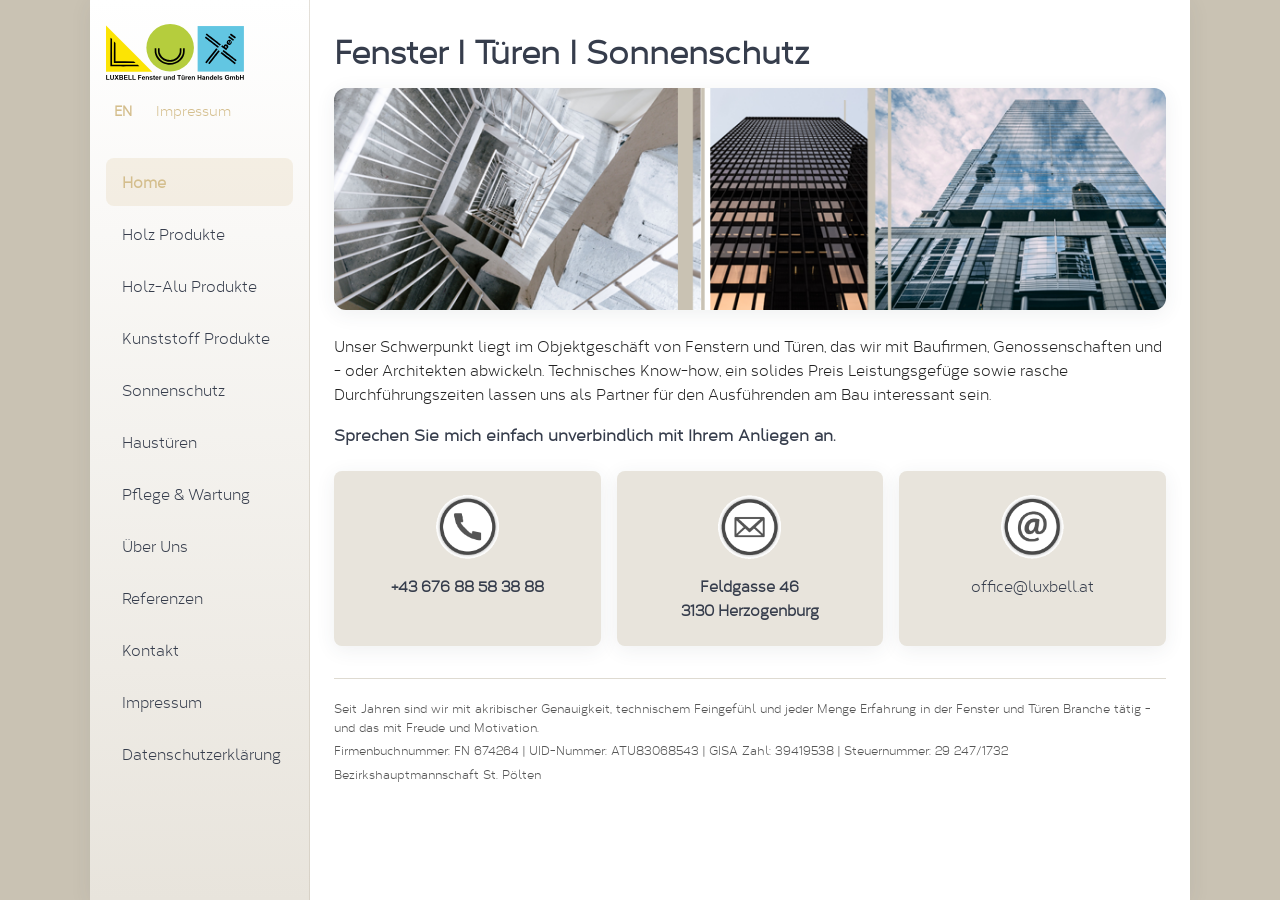
<file: index.html>
<!DOCTYPE html>
<html lang="de">
<head>
  <meta charset="utf-8">
  <meta name="viewport" content="width=device-width, initial-scale=1">
  <title>LUXbell - Fenster - Türen - Sonnenschutz</title>
  <meta name="description" content="LUXBELL Fenster und Türen Handels GmbH – Fenster, Türen und Sonnenschutz. Objektgeschäft mit Baufirmen, Genossenschaften und Architekten.">
  <link rel="stylesheet" href="css/styles.css">
</head>
<body>
  <div class="site-wrapper">
    <header class="site-header">
      <a href="#home" class="logo-link" aria-label="LUXbell Startseite">
        <img src="images/luxbell_logo.svg" alt="">
        <span class="logo-text">LUXbell</span>
      </a>
      <div class="header-meta">
        <span class="lang-switcher" id="lang-switcher" role="button" tabindex="0">EN</span>
        <a href="#impressum">Impressum</a>
      </div>
      <button type="button" class="nav-toggle" id="nav-toggle" aria-label="Menü öffnen">
        <span></span>
        <span></span>
        <span></span>
      </button>
      <nav class="nav" id="nav" aria-label="Hauptnavigation">
        <ul class="nav-list" id="nav-list">
          <!-- filled by app.js from content/content.js -->
        </ul>
      </nav>
    </header>
    <main id="main-content" class="main-content">
      <!-- content injected by app.js -->
      <div class="page-content">
        <p>Laden…</p>
      </div>
    </main>
  </div>
  <script src="content/references-data.js"></script>
  <script src="content/content.js"></script>
  <script src="js/app.js"></script>
</body>
</html>
</file>
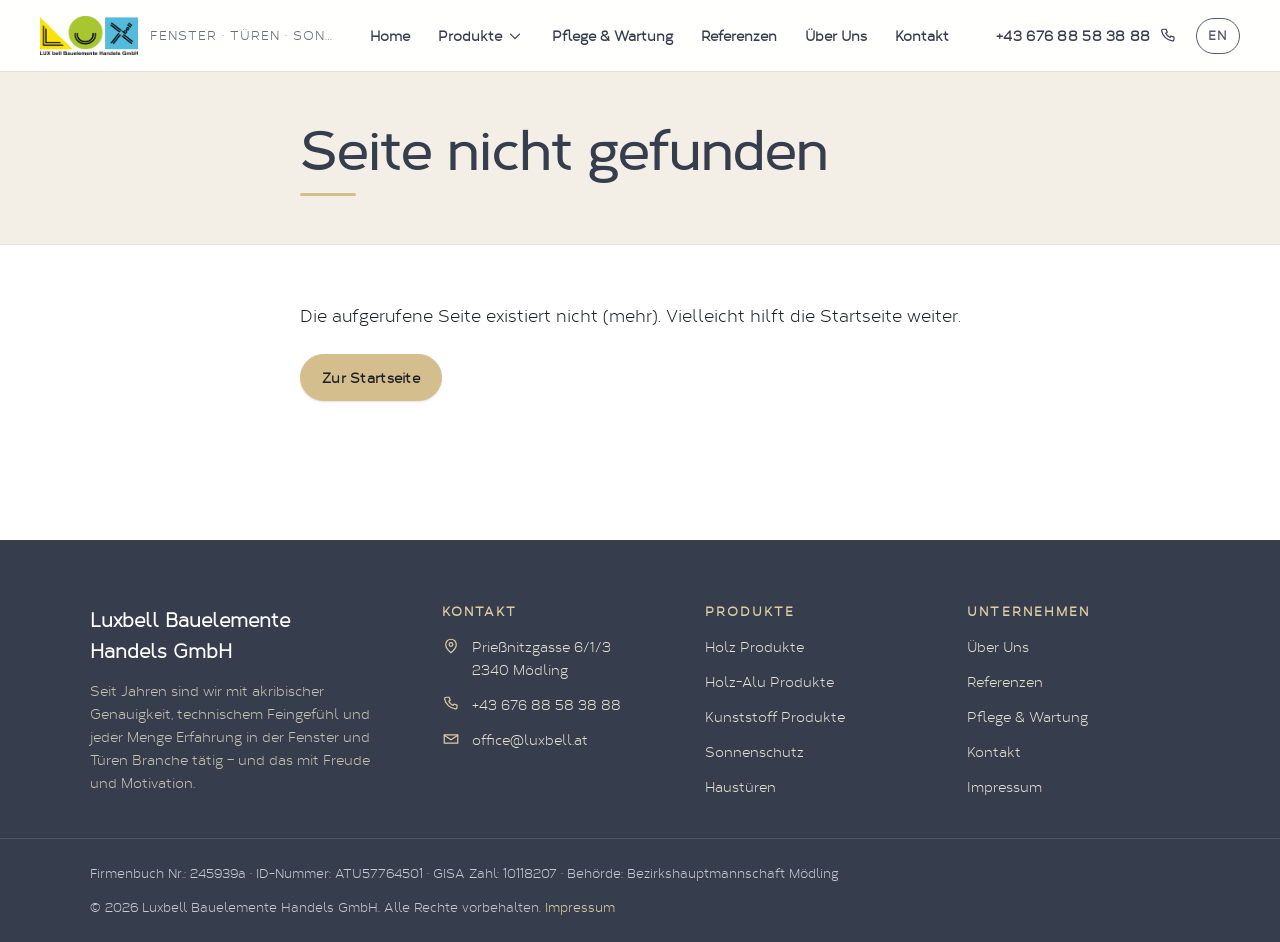
<file: v2/index.html>
<!DOCTYPE html>
<html lang="de">
<head>
  <!--
    MOUNT POINT DETECTION — must stay the first thing in <head>.

    Every URL in this project (stylesheet, modules, images, PDFs, links) is
    written relative and resolves against <base>. This script works out what
    <base> should be and inserts it before the browser parses anything else,
    so the same files work unchanged at

        /            a normal web root
        /v2/         the preview subfolder
        /anything/   any other subfolder

    with no build step, no server configuration and nothing to edit by hand.

    How: a URL that ends in "/" is a folder, so it is already the mount point.
    A URL that does not is a route (/kontakt, /en/kontakt), so the last
    segment — and a language prefix in front of it — belong to the route and
    not to the mount point.
  -->
  <script>
    (function () {
      var LANGS = ['de', 'en'];
      var path = window.location.pathname;

      // A trailing file name (index.html, 404.html) leaves a folder behind.
      path = path.replace(/[^/]*\.[^/]*$/, '');

      var segments = path.split('/').filter(Boolean);

      // No trailing slash means the last segment is a route slug, not a folder.
      if (!/\/$/.test(path)) segments.pop();
      if (segments.length && LANGS.indexOf(segments[segments.length - 1]) !== -1) segments.pop();

      var base = document.createElement('base');
      base.setAttribute('href', '/' + (segments.length ? segments.join('/') + '/' : ''));
      document.head.appendChild(base);
    })();
  </script>

  <meta charset="utf-8">
  <meta name="viewport" content="width=device-width, initial-scale=1">

  <title>LUXbell – Fenster, Türen, Sonnenschutz</title>
  <meta name="description" content="LUXbell Bauelemente Handels GmbH – Fenster, Türen und Sonnenschutz. Objektgeschäft mit Baufirmen, Genossenschaften und Architekten.">

  <meta property="og:type" content="website">
  <meta property="og:site_name" content="LUXbell">
  <meta property="og:title" content="LUXbell – Fenster, Türen, Sonnenschutz">
  <meta property="og:description" content="LUXbell Bauelemente Handels GmbH – Fenster, Türen und Sonnenschutz.">
  <meta property="og:image" content="assets/images/Bau-Banner.png">
  <meta name="theme-color" content="#363D4C">

  <link rel="icon" href="favicon.svg" type="image/svg+xml">
  <link rel="canonical" href="">
  <link rel="alternate" hreflang="de" href="">
  <link rel="alternate" hreflang="en" href="">

  <link rel="preload" href="assets/fonts/corbert-regular.woff" as="font" type="font/woff" crossorigin>
  <link rel="stylesheet" href="styles/main.css">
</head>
<body>
  <a class="skip-link" href="#main" data-skip-link>Zum Inhalt springen</a>

  <header id="site-header"></header>

  <main id="main" tabindex="-1"></main>

  <footer id="site-footer"></footer>

  <script type="module" src="src/main.js"></script>
  <noscript>
    <p style="padding:2rem;text-align:center">
      Diese Website benötigt JavaScript. Bitte aktivieren Sie JavaScript in Ihrem Browser.<br>
      This website requires JavaScript. Please enable JavaScript in your browser.<br>
      LUXbell Bauelemente Handels GmbH · Prießnitzgasse 6/1/3, 2340 Mödling ·
      <a href="tel:+436768858388">+43 676 88 58 38 88</a> ·
      <a href="mailto:office@luxbell.at">office@luxbell.at</a>
    </p>
  </noscript>
</body>
</html>
</file>
<file: css/styles.css>
/* ============================================
   LUXbell - Modern styles
   Color scheme: #C9C2B3 (beige), #d4be8d (gold), #363D4C (dark)
   Original font: Corbert (from luxbell.at)
   ============================================ */

/* Corbert – original site font */
@font-face {
  font-family: 'Corbert';
  src: url('../fonts/corbert-regular.woff') format('woff'),
       url('../fonts/corbert-regular.ttf') format('truetype');
  font-weight: normal;
  font-style: normal;
  font-display: swap;
}

@font-face {
  font-family: 'Corbert';
  src: url('../fonts/corbert-italic.woff') format('woff'),
       url('../fonts/corbert-italic.ttf') format('truetype');
  font-weight: normal;
  font-style: italic;
  font-display: swap;
}

:root {
  /* Colors */
  --color-bg: #C9C2B3;
  --color-bg-light: #e8e4dc;
  --color-accent: #d4be8d;
  --color-accent-hover: #c4ae7d;
  --color-dark: #363D4C;
  --color-text: #222;
  --color-text-muted: #555;
  --color-white: #fff;

  /* Typography – Corbert from original site */
  --font-sans: 'Corbert', 'Segoe UI', system-ui, -apple-system, sans-serif;
  --font-display: 'Corbert', 'Georgia', 'Times New Roman', serif;

  /* Spacing scale (4px base) */
  --space-1: 0.25rem;  /* 4px */
  --space-2: 0.5rem;   /* 8px */
  --space-3: 0.75rem;  /* 12px */
  --space-4: 1rem;     /* 16px */
  --space-5: 1.5rem;   /* 24px */
  --space-6: 2rem;     /* 32px */

  /* Shadows */
  --shadow: 0 4px 20px rgba(54, 61, 76, 0.08);
  --shadow-hover: 0 8px 30px rgba(54, 61, 76, 0.12);

  /* Radius */
  --radius: 8px;
  --radius-lg: 12px;

  /* Motion */
  --transition: 0.2s ease;
  --transition-fast: 0.15s ease;
}

*,
*::before,
*::after {
  box-sizing: border-box;
}

html {
  scroll-behavior: smooth;
}

@media (prefers-reduced-motion: reduce) {
  *,
  *::before,
  *::after {
    animation-duration: 0.01ms !important;
    animation-iteration-count: 1 !important;
    transition-duration: 0.01ms !important;
  }
  html {
    scroll-behavior: auto;
  }
}

body {
  margin: 0;
  font-family: var(--font-sans);
  font-size: clamp(0.9375rem, 0.875rem + 0.25vw, 1rem);
  line-height: 1.6;
  color: var(--color-text);
  background: var(--color-bg);
  min-height: 100vh;
}

/* Layout */
.site-wrapper {
  max-width: 1100px;
  margin: 0 auto;
  min-height: 100vh;
  display: flex;
  flex-direction: column;
  background: var(--color-white);
  box-shadow: var(--shadow);
}

@media (min-width: 900px) {
  .site-wrapper {
    flex-direction: row;
    min-height: 100vh;
  }
}

/* Header - on desktop becomes a fixed-width sidebar */
.site-header {
  background: linear-gradient(180deg, var(--color-white) 0%, var(--color-bg-light) 100%);
  padding: var(--space-4) var(--space-5);
  border-bottom: 1px solid rgba(201, 194, 179, 0.5);
  display: flex;
  flex-wrap: wrap;
  align-items: center;
  justify-content: space-between;
  gap: var(--space-4);
}

@media (min-width: 900px) {
  .site-header {
    width: 220px;
    min-width: 220px;
    flex-shrink: 0;
    flex-direction: column;
    flex-wrap: nowrap;
    align-items: stretch;
    justify-content: flex-start;
    border-bottom: none;
    border-right: 1px solid rgba(201, 194, 179, 0.5);
    padding: var(--space-5) var(--space-4);
  }
}

.logo-link {
  display: flex;
  align-items: center;
  text-decoration: none;
  color: var(--color-dark);
  font-weight: 700;
  font-size: clamp(1.125rem, 1rem + 0.5vw, 1.35rem);
  gap: var(--space-3);
}

.logo-link img {
  height: 56px;
  width: auto;
  object-fit: contain;
}

.logo-text {
  font-family: var(--font-display);
  font-size: clamp(1.2rem, 1rem + 0.5vw, 1.35rem);
  letter-spacing: 0.02em;
}

@media (min-width: 900px) {
  .logo-text {
    display: none;
  }
}

/* Navigation */
.nav-toggle {
  display: flex;
  flex-direction: column;
  justify-content: center;
  gap: 5px;
  width: 44px;
  height: 44px;
  padding: 10px;
  background: var(--color-dark);
  color: var(--color-white);
  border: none;
  border-radius: var(--radius);
  cursor: pointer;
  font-size: 1.25rem;
}

@media (min-width: 900px) {
  .nav-toggle {
    display: none;
  }
}

.nav-toggle span {
  display: block;
  height: 2px;
  background: currentColor;
  border-radius: 1px;
}

.nav {
  display: none;
  width: 100%;
}

.nav.is-open {
  display: block;
}

@media (min-width: 900px) {
  .nav {
    display: block;
    width: auto;
    margin-top: var(--space-4);
  }
}

.nav-list {
  list-style: none;
  margin: 0;
  padding: 0;
  display: flex;
  flex-direction: column;
  gap: 0;
}

@media (min-width: 900px) {
  .nav-list {
    flex-direction: column;
    flex-wrap: nowrap;
    gap: var(--space-1);
  }
}

.nav-list a {
  display: block;
  padding: var(--space-3) var(--space-4);
  color: var(--color-dark);
  text-decoration: none;
  font-weight: 500;
  font-size: clamp(0.875rem, 0.8125rem + 0.2vw, 0.9375rem);
  border-radius: var(--radius);
  transition: color var(--transition), background var(--transition);
}

.nav-list a:hover {
  color: var(--color-accent);
  background: rgba(212, 190, 141, 0.15);
}

.nav-list a.active {
  color: var(--color-accent);
  font-weight: 700;
  background: rgba(212, 190, 141, 0.2);
}

/* Disclaimer */
.header-meta {
  display: flex;
  align-items: center;
  gap: var(--space-4);
  font-size: clamp(0.8125rem, 0.75rem + 0.25vw, 0.875rem);
}

.header-meta a {
  color: var(--color-accent);
  text-decoration: none;
}

.header-meta .lang-switcher {
  color: var(--color-accent);
  cursor: pointer;
  font-weight: 600;
  padding: var(--space-1) var(--space-2);
  border-radius: var(--radius);
}

.header-meta .lang-switcher:hover {
  background: rgba(212, 190, 141, 0.2);
}

.header-meta .lang-switcher:focus-visible {
  outline: 2px solid var(--color-accent);
  outline-offset: 2px;
}

.header-meta a:hover {
  text-decoration: underline;
}

/* Main content */
.main-content {
  flex: 1;
  min-width: 0;
  padding: var(--space-5);
  overflow-x: hidden;
}

@media (min-width: 900px) {
  .main-content {
    padding: var(--space-6) var(--space-5);
  }
}

.page-title {
  font-family: var(--font-display);
  font-size: clamp(1.5rem, 1.25rem + 1.5vw, 2rem);
  color: var(--color-dark);
  margin: 0 0 var(--space-4);
  font-weight: 600;
  line-height: 1.25;
}

.hero-image {
  width: 100%;
  height: auto;
  border-radius: var(--radius-lg);
  margin-bottom: var(--space-5);
  display: block;
  object-fit: cover;
  max-height: 320px;
  box-shadow: var(--shadow);
}

.content-lead {
  font-size: clamp(0.9375rem, 0.875rem + 0.25vw, 1.05rem);
  color: var(--color-text);
  margin: 0 0 var(--space-4);
  text-align: center;
  max-width: 60ch;
  margin-left: auto;
  margin-right: auto;
}

.content-body {
  font-size: clamp(0.875rem, 0.8125rem + 0.2vw, 0.9375rem);
  color: var(--color-text);
  margin: 0 0 var(--space-4);
}

.content-body p {
  margin: 0 0 var(--space-3);
}

.content-body p:last-child {
  margin-bottom: 0;
}

.content-cta {
  font-size: clamp(0.9375rem, 0.875rem + 0.2vw, 1rem);
  font-weight: 600;
  color: var(--color-dark);
  margin: var(--space-4) 0;
}

/* Contact block */
.contact-cards {
  display: grid;
  grid-template-columns: repeat(auto-fit, minmax(180px, 1fr));
  gap: var(--space-4);
  margin: var(--space-5) 0;
}

.contact-card {
  text-align: center;
  padding: var(--space-5) var(--space-4);
  background: var(--color-bg-light);
  border-radius: var(--radius);
  transition: box-shadow var(--transition);
  box-shadow: var(--shadow);
}

.contact-card:hover {
  box-shadow: var(--shadow-hover);
}

.contact-card img {
  width: 64px;
  height: 64px;
  object-fit: contain;
  margin-bottom: var(--space-2);
}

.contact-card strong,
.contact-card a {
  display: block;
  color: var(--color-dark);
  text-decoration: none;
  font-size: clamp(0.875rem, 0.8125rem + 0.2vw, 0.9375rem);
}

.contact-card a:hover {
  color: var(--color-accent);
}

/* Legal footer */
.legal-footer {
  font-size: clamp(0.6875rem, 0.625rem + 0.2vw, 0.75rem);
  color: var(--color-text-muted);
  margin-top: var(--space-6);
  padding-top: var(--space-4);
  border-top: 1px solid rgba(201, 194, 179, 0.6);
}

.legal-footer p {
  margin: var(--space-1) 0;
}

/* Section headings (e.g. Sonnenschutz) */
.section-block {
  margin-bottom: var(--space-6);
}

.section-block h4 {
  font-size: clamp(0.9375rem, 0.875rem + 0.2vw, 1rem);
  color: #8B4513;
  margin: 0 0 var(--space-2);
  font-weight: 700;
  text-transform: uppercase;
  letter-spacing: 0.02em;
}

.section-block p {
  margin: 0 0 var(--space-1);
  font-size: clamp(0.875rem, 0.8125rem + 0.2vw, 0.9375rem);
}

.section-block .sub {
  font-size: 0.8125rem;
  color: var(--color-text-muted);
  margin-top: var(--space-1);
}

/* Product images */
.product-image {
  width: 100%;
  max-width: 700px;
  margin: var(--space-4) auto;
  display: block;
  border-radius: var(--radius);
  box-shadow: var(--shadow);
}

/* Product sections (Kunststoff) – same image + text flow as Holz / Holz-Alu */
.product-title {
  font-family: var(--font-display);
  font-size: clamp(1.125rem, 1rem + 0.5vw, 1.35rem);
  color: var(--color-dark);
  font-weight: 600;
  text-align: center;
  margin: var(--space-6) 0 0;
}

.product-features {
  max-width: 700px;
  margin-left: auto;
  margin-right: auto;
  padding-left: 1.25rem;
}

.product-features li {
  margin-bottom: var(--space-1);
}

.product-gallery {
  display: grid;
  gap: var(--space-4);
  margin: var(--space-4) 0;
}

.product-gallery img {
  width: 100%;
  border-radius: var(--radius);
  display: block;
}

/* Downloads */
.download-list {
  list-style: none;
  margin: var(--space-4) 0;
  padding: 0;
}

.download-list li {
  margin-bottom: var(--space-2);
}

.download-list a {
  display: inline-flex;
  align-items: center;
  gap: var(--space-2);
  color: var(--color-accent);
  font-weight: 500;
  text-decoration: none;
}

.download-list a:hover {
  text-decoration: underline;
}

/* Referenzen table */
.referenzen-table {
  width: 100%;
  border-collapse: collapse;
  margin: var(--space-5) 0;
  font-size: clamp(0.875rem, 0.8125rem + 0.2vw, 0.9375rem);
  line-height: 1.5;
  box-shadow: var(--shadow);
  border-radius: var(--radius);
  overflow: hidden;
}

.referenzen-table thead th {
  font-weight: 700;
  color: var(--color-dark);
  text-align: left;
  padding: var(--space-3) var(--space-4);
  border-bottom: 2px solid var(--color-dark);
  background: var(--color-bg-light);
}

.referenzen-table tbody td {
  padding: var(--space-3) var(--space-4);
  border-bottom: 1px solid rgba(201, 194, 179, 0.6);
  vertical-align: top;
}

.referenzen-table tbody tr {
  transition: background var(--transition-fast);
}

.referenzen-table tbody tr:hover {
  background: rgba(212, 190, 141, 0.08);
}

.referenzen-table .referenz-auftraggeber {
  font-weight: 700;
  color: var(--color-dark);
}

.referenzen-gallery {
  display: grid;
  gap: var(--space-5);
  margin-top: var(--space-4);
}

.referenzen-gallery img {
  width: 100%;
  max-width: 800px;
  margin: 0 auto;
  display: block;
  border-radius: var(--radius);
}

/* List styling */
.content-body ul {
  margin: var(--space-3) 0;
  padding-left: 1.25rem;
}

.content-body li {
  margin-bottom: var(--space-2);
}

/* Impressum */
.impressum-block {
  margin-bottom: var(--space-5);
}

.impressum-block h2 {
  font-size: clamp(0.9375rem, 0.875rem + 0.2vw, 1rem);
  color: var(--color-dark);
  margin: var(--space-4) 0 var(--space-2);
}

.impressum-block p {
  font-size: 0.875rem;
  margin: var(--space-1) 0;
}

.impressum-block a,
.content-body a {
  color: var(--color-accent);
  text-decoration: none;
}

.impressum-block a:hover,
.content-body a:hover {
  text-decoration: underline;
}

/* Utility */
.text-center {
  text-align: center;
}

.mt-1 { margin-top: var(--space-2); }
.mt-2 { margin-top: var(--space-4); }
.mb-2 { margin-bottom: var(--space-4); }

/* Page transition */
.page-content {
  animation: fadeIn 0.25s ease;
}

@keyframes fadeIn {
  from { opacity: 0; }
  to { opacity: 1; }
}

/* Focus for accessibility */
a:focus-visible,
button:focus-visible,
[tabindex]:focus-visible {
  outline: 2px solid var(--color-accent);
  outline-offset: 2px;
}
</file>
<file: v2/styles/main.css>
/* ==========================================================================
   LUXbell — stylesheet entry point.

   This file contains no rules of its own. It only declares the layer order:
   tokens first, then the reset, then global type and layout, then one file
   per component. A component never reaches into another component's file.
   ========================================================================== */

/* Foundations */
@import url('tokens.css');
@import url('reset.css');
@import url('typography.css');
@import url('layout.css');

/* Components */
@import url('components/button.css');
@import url('components/header.css');
@import url('components/drawer.css');
@import url('components/hero.css');
@import url('components/prose.css');
@import url('components/split.css');
@import url('components/card.css');
@import url('components/product.css');
@import url('components/downloads.css');
@import url('components/accordion.css');
@import url('components/contact.css');
@import url('components/references.css');
@import url('components/cta.css');
@import url('components/footer.css');
</file>
